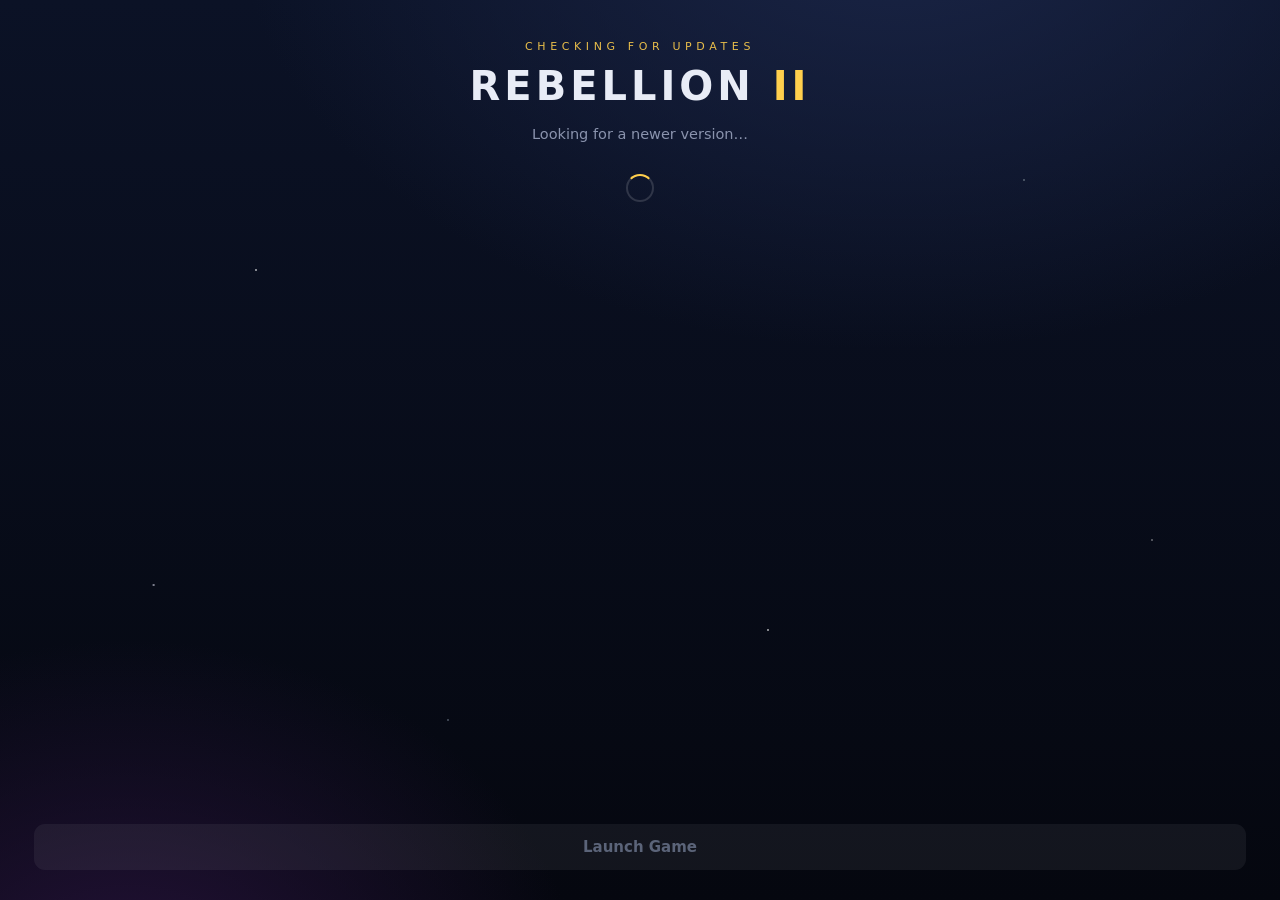
<file: launcher/ui/index.html>
<!doctype html>
<html lang="en">
  <head>
    <meta charset="utf-8" />
    <meta name="viewport" content="width=device-width, initial-scale=1" />
    <title>Rebellion 2 Launcher</title>
    <style>
      * { box-sizing: border-box; }
      html, body { height: 100%; margin: 0; }
      body {
        font-family: "Segoe UI", system-ui, sans-serif; color: #e8ecf6;
        background:
          radial-gradient(1200px 800px at 70% -10%, #1a2547 0%, transparent 55%),
          radial-gradient(900px 700px at 10% 110%, #241238 0%, transparent 50%),
          linear-gradient(180deg, #0b1226, #05070f);
        display: flex; overflow: hidden; user-select: none;
      }
      body::before {
        content: ""; position: fixed; inset: 0;
        background-image:
          radial-gradient(1.5px 1.5px at 20% 30%, #fff 50%, transparent),
          radial-gradient(1px 1px at 80% 20%, #cdd 50%, transparent),
          radial-gradient(1.5px 1.5px at 60% 70%, #fff 50%, transparent),
          radial-gradient(1px 1px at 35% 80%, #bcd 50%, transparent),
          radial-gradient(1px 1px at 90% 60%, #fff 50%, transparent),
          radial-gradient(1.5px 1.5px at 12% 65%, #eef 50%, transparent);
        opacity: 0.5; pointer-events: none;
      }
      .card {
        position: relative; width: 100%; height: 100%; overflow: hidden; padding: 40px 34px 30px;
        display: flex; flex-direction: column; text-align: center;
      }
      .kicker { letter-spacing: .42em; font-size: 11px; color: #ffcf4d; text-transform: uppercase; margin: 0 0 12px; opacity: .9; }
      h1 { margin: 0; font-size: clamp(24px, 8vw, 40px); font-weight: 800; letter-spacing: .1em; line-height: 1.05; }
      h1 .two { color: #ffcf4d; }
      .sub { margin: 16px auto 24px; max-width: 34ch; color: #8a93ad; font-size: 14.5px; line-height: 1.6; min-height: 20px; }
      .spin { width: 28px; height: 28px; border: 2.5px solid rgba(255,255,255,.14); border-top-color: #ffcf4d; border-radius: 50%; animation: sp .8s linear infinite; margin: 4px auto; }
      @keyframes sp { to { transform: rotate(360deg); } }
      .bar { width: 100%; height: 7px; background: rgba(255,255,255,.08); border-radius: 5px; overflow: hidden; display: none; margin-top: 4px; }
      .f { height: 100%; width: 0%; background: linear-gradient(90deg, #ffcf4d, #ffb43d); transition: width .3s; }
      .p { font-size: 11.5px; color: #8a93ad; min-height: 0; margin-top: 8px; }
      .btns { margin-top: auto; }
      .b { display: flex; align-items: center; justify-content: center; width: 100%; padding: 14px 18px; margin: 11px 0 0; border-radius: 11px; font-size: 15px; font-weight: 700; text-decoration: none; }
      .b.disabled { background: rgba(255,255,255,.06); color: #5b6479; cursor: default; }
    </style>
  </head>
  <body>
    <main class="card">
      <p class="kicker">Checking for updates</p>
      <h1>REBELLION <span class="two">II</span></h1>
      <p class="sub" id="s">Looking for a newer version…</p>
      <div class="spin"></div>
      <div class="bar" id="bar"><div class="f" id="f"></div></div>
      <div class="p" id="p"></div>
      <div class="btns"><span class="b disabled">Launch Game</span></div>
    </main>
    <script>
      window.rebSetProgress = function (percent, label) {
        var bar = document.getElementById("bar"); if (bar) bar.style.display = "block";
        var f = document.getElementById("f"); if (f) f.style.width = percent + "%";
        var p = document.getElementById("p"); if (p) p.textContent = percent > 0 ? percent + "%" : "";
        if (label) { var s = document.getElementById("s"); if (s) s.textContent = label; }
      };
      window.rebSetStatus = function (label) { var s = document.getElementById("s"); if (s) s.textContent = label; };
    </script>
  </body>
</html>
</file>
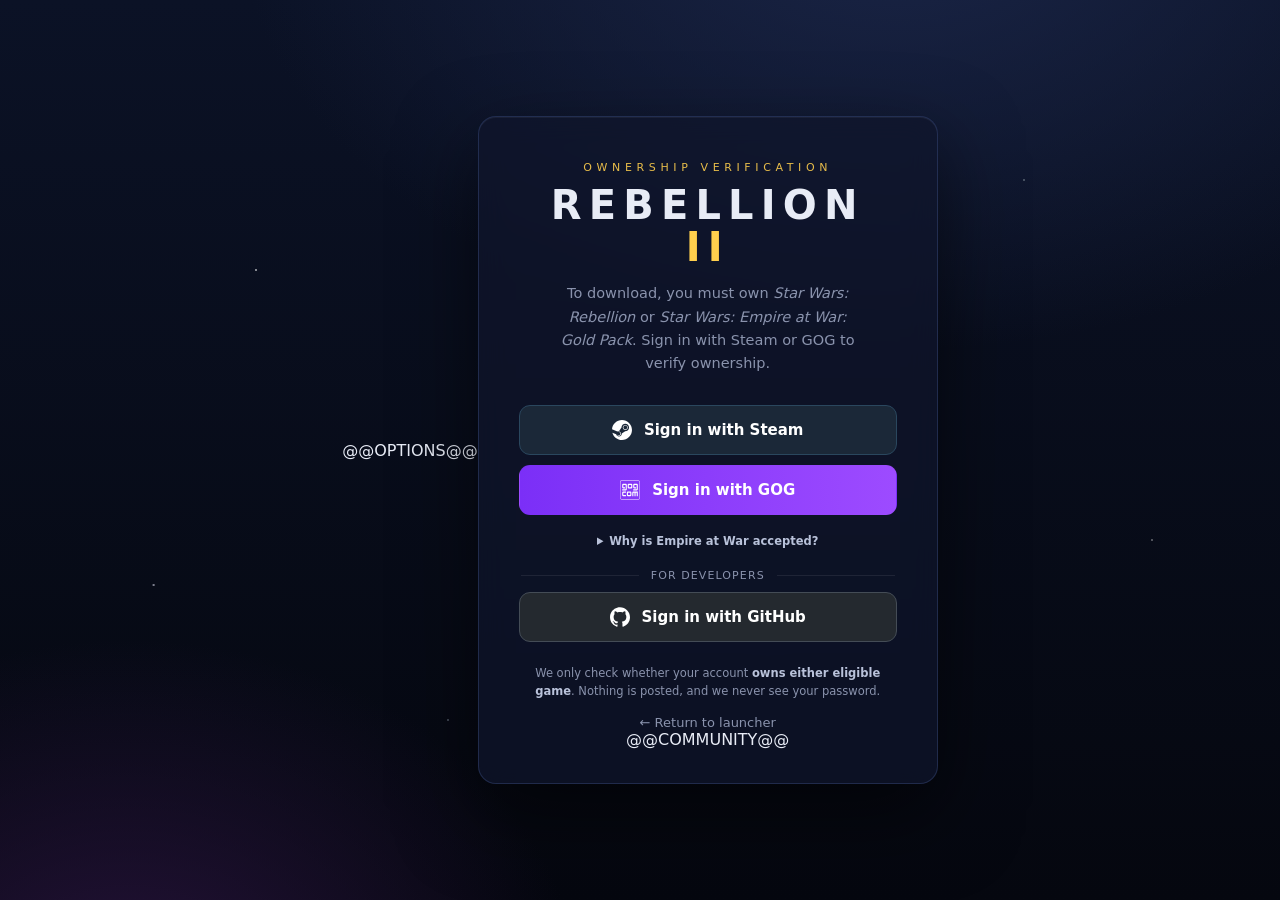
<file: launcher/ui/ownership.html>
<!doctype html>
<html lang="en">
  <head>
    <meta charset="utf-8" />
    <meta name="viewport" content="width=device-width, initial-scale=1" />
    <title>Rebellion II — Verify Your Copy</title>
    <style>
      :root {
        --bg0: #05070f;
        --bg1: #0b1226;
        --panel: rgba(16, 22, 43, 0.72);
        --edge: rgba(120, 160, 255, 0.18);
        --text: #e8ecf6;
        --muted: #8a93ad;
        --accent: #ffcf4d;
        --steam: #1b2838;
        --steam-edge: #2a475e;
        --gog: #7b2ff7;
        --github: #24292f;
        --github-edge: #444c56;
      }
      * {
        box-sizing: border-box;
      }
      html,
      body {
        height: 100%;
        margin: 0;
      }
      html {
        scrollbar-width: none;
      }
      html::-webkit-scrollbar {
        display: none;
      }
      body {
        height: auto;
        min-height: 100%;
        padding: 20px 0;
        font-family:
          "Segoe UI",
          system-ui,
          -apple-system,
          sans-serif;
        color: var(--text);
        background:
          radial-gradient(
            1200px 800px at 70% -10%,
            #1a2547 0%,
            transparent 55%
          ),
          radial-gradient(900px 700px at 10% 110%, #241238 0%, transparent 50%),
          linear-gradient(180deg, var(--bg1), var(--bg0));
        background-attachment: fixed;
        background-repeat: no-repeat;
        display: flex;
        align-items: center;
        justify-content: center;
        overflow-x: hidden;
        overflow-y: auto;
      }
      /* starfield */
      body::before {
        content: "";
        position: fixed;
        inset: 0;
        background-image:
          radial-gradient(1.5px 1.5px at 20% 30%, #fff 50%, transparent),
          radial-gradient(1px 1px at 80% 20%, #cdd 50%, transparent),
          radial-gradient(1.5px 1.5px at 60% 70%, #fff 50%, transparent),
          radial-gradient(1px 1px at 35% 80%, #bcd 50%, transparent),
          radial-gradient(1px 1px at 90% 60%, #fff 50%, transparent),
          radial-gradient(1.5px 1.5px at 12% 65%, #eef 50%, transparent);
        opacity: 0.5;
        pointer-events: none;
      }
      .card {
        position: relative;
        width: min(92vw, 460px);
        padding: 44px 40px 34px;
        background: var(--panel);
        border: 1px solid var(--edge);
        border-radius: 18px;
        backdrop-filter: blur(14px);
        box-shadow:
          0 30px 80px rgba(0, 0, 0, 0.55),
          inset 0 1px 0 rgba(255, 255, 255, 0.05);
        text-align: center;
      }
      .kicker {
        letter-spacing: 0.42em;
        font-size: 11px;
        color: var(--accent);
        text-transform: uppercase;
        margin: 0 0 10px;
        opacity: 0.9;
      }
      h1 {
        margin: 0;
        font-size: 40px;
        font-weight: 800;
        letter-spacing: 0.18em;
        line-height: 1.05;
      }
      h1 .two {
        color: var(--accent);
      }
      .sub {
        margin: 14px auto 30px;
        max-width: 34ch;
        color: var(--muted);
        font-size: 14.5px;
        line-height: 1.6;
      }
      .btn {
        display: flex;
        align-items: center;
        justify-content: center;
        gap: 12px;
        width: 100%;
        padding: 14px 18px;
        margin: 10px 0;
        border-radius: 11px;
        border: 1px solid transparent;
        font-size: 15px;
        font-weight: 600;
        color: #fff;
        cursor: pointer;
        text-decoration: none;
        transition:
          transform 0.08s ease,
          filter 0.15s ease;
      }
      .btn:hover {
        filter: brightness(1.12);
        transform: translateY(-1px);
      }
      .btn svg {
        width: 20px;
        height: 20px;
        flex: none;
      }
      .btn-steam {
        background: var(--steam);
        border-color: var(--steam-edge);
      }
      .btn-gog {
        background: linear-gradient(90deg, #7b2ff7, #9d4bff);
      }
      .btn-github {
        background: var(--github);
        border-color: var(--github-edge);
      }
      .divider {
        display: flex;
        align-items: center;
        gap: 12px;
        color: var(--muted);
        font-size: 11px;
        letter-spacing: 0.1em;
        margin: 18px 2px 6px;
        text-transform: uppercase;
      }
      .divider::before,
      .divider::after {
        content: "";
        height: 1px;
        flex: 1;
        background: rgba(255, 255, 255, 0.08);
      }
      .foot {
        margin-top: 22px;
        color: var(--muted);
        font-size: 11.5px;
        line-height: 1.6;
      }
      .foot b {
        color: #b9c2da;
        font-weight: 600;
      }
      .faq {
        margin: 18px 0 0;
        color: var(--muted);
        font-size: 11.5px;
        line-height: 1.55;
        text-align: left;
      }
      .faq summary {
        color: #b9c2da;
        cursor: pointer;
        font-weight: 600;
        text-align: center;
      }
      .faq p {
        margin: 10px 0 0;
      }
      @@COMMUNITY_STYLES@@
      @@OPTIONS_STYLES@@
    </style>
  </head>
  <body>
    @@OPTIONS@@
    <main class="card">
      <p class="kicker">Ownership Verification</p>
      <h1>REBELLION <span class="two">II</span></h1>
      <p class="sub">
        To download, you must own <i>Star Wars: Rebellion</i> or
        <i>Star Wars: Empire at War: Gold Pack</i>. Sign in with Steam or GOG to
        verify ownership.
      </p>

      <a class="btn btn-steam" id="steam" href="@@ACT@@?choice=steam-signin">
        <svg viewBox="0 0 24 24" fill="currentColor">
          <path
            d="M11.979 0C5.678 0 .511 4.86.022 11.037l6.432 2.658c.545-.371 1.203-.59 1.912-.59.063 0 .125.004.188.006l2.861-4.142V8.91c0-2.495 2.028-4.524 4.524-4.524 2.494 0 4.524 2.031 4.524 4.527s-2.03 4.525-4.524 4.525h-.105l-4.076 2.911c0 .052.004.105.004.159 0 1.875-1.515 3.396-3.39 3.396-1.635 0-3.016-1.173-3.331-2.727L.436 15.27C1.862 20.307 6.486 24 11.979 24c6.627 0 11.999-5.373 11.999-12S18.605 0 11.979 0zM7.54 18.21l-1.473-.61c.262.543.714.999 1.314 1.25 1.297.539 2.793-.076 3.332-1.375.263-.63.264-1.319.005-1.949s-.75-1.121-1.377-1.383c-.624-.26-1.29-.249-1.878-.03l1.523.63c.956.4 1.409 1.5 1.009 2.455-.397.957-1.497 1.41-2.454 1.012H7.54zm11.415-9.303c0-1.662-1.353-3.015-3.015-3.015-1.665 0-3.015 1.353-3.015 3.015 0 1.665 1.35 3.015 3.015 3.015 1.663 0 3.015-1.35 3.015-3.015zm-5.273-.005c0-1.252 1.013-2.266 2.265-2.266 1.249 0 2.266 1.014 2.266 2.266 0 1.251-1.017 2.265-2.266 2.265-1.253 0-2.265-1.014-2.265-2.265z"
          />
        </svg>
        Sign in with Steam
      </a>

      <a class="btn btn-gog" id="gog" href="@@ACT@@?choice=gog-signin">
        <svg viewBox="0 0 24 24" fill="currentColor">
          <path
            d="M7.15 15.24H4.36a.4.4 0 0 0-.4.4v2c0 .21.18.4.4.4h2.8v1.32h-3.5c-.56 0-1.02-.46-1.02-1.03v-3.39c0-.56.46-1.02 1.03-1.02h3.48v1.32zM8.16 11.54c0 .58-.47 1.05-1.05 1.05H2.63v-1.35h3.78a.4.4 0 0 0 .4-.4V6.39a.4.4 0 0 0-.4-.4H4.39a.4.4 0 0 0-.41.4v2.02c0 .23.18.4.4.4H6v1.35H3.68c-.58 0-1.05-.46-1.05-1.04V5.68c0-.57.47-1.04 1.05-1.04H7.1c.58 0 1.05.47 1.05 1.04v5.86zM21.36 19.36h-1.32v-4.12h-.93a.4.4 0 0 0-.4.4v3.72h-1.33v-4.12h-.93a.4.4 0 0 0-.4.4v3.72h-1.33v-4.42c0-.56.46-1.02 1.03-1.02h5.61v5.44zM21.37 11.54c0 .58-.47 1.05-1.05 1.05h-4.48v-1.35h3.78a.4.4 0 0 0 .4-.4V6.39a.4.4 0 0 0-.4-.4h-2.03a.4.4 0 0 0-.4.4v2.02c0 .23.18.4.4.4h1.62v1.35H16.9c-.58 0-1.05-.46-1.05-1.04V5.68c0-.57.47-1.04 1.05-1.04h3.43c.58 0 1.05.47 1.05 1.04v5.86zM13.72 4.64h-3.44c-.58 0-1.04.47-1.04 1.04v3.44c0 .58.46 1.04 1.04 1.04h3.44c.57 0 1.04-.46 1.04-1.04V5.68c0-.57-.47-1.04-1.04-1.04m-.3 1.75v2.02a.4.4 0 0 1-.4.4h-2.03a.4.4 0 0 1-.4-.4V6.4c0-.22.17-.4.4-.4H13c.23 0 .4.18.4.4zM12.63 13.92H9.24c-.57 0-1.03.46-1.03 1.02v3.39c0 .57.46 1.03 1.03 1.03h3.39c.57 0 1.03-.46 1.03-1.03v-3.39c0-.56-.46-1.02-1.03-1.02m-.3 1.72v2a.4.4 0 0 1-.4.4v-.01H9.94a.4.4 0 0 1-.4-.4v-1.99c0-.22.18-.4.4-.4h2c.22 0 .4.18.4.4zM23.49 1.1a1.74 1.74 0 0 0-1.24-.52H1.75A1.74 1.74 0 0 0 0 2.33v19.34a1.74 1.74 0 0 0 1.75 1.75h20.5A1.74 1.74 0 0 0 24 21.67V2.33c0-.48-.2-.92-.51-1.24m0 20.58a1.23 1.23 0 0 1-1.24 1.24H1.75A1.23 1.23 0 0 1 .5 21.67V2.33a1.23 1.23 0 0 1 1.24-1.24h20.5a1.24 1.24 0 0 1 1.24 1.24v19.34z"
          />
        </svg>
        Sign in with GOG
      </a>

      <details class="faq">
        <summary>Why is Empire at War accepted?</summary>
        <p>
          <i>Star Wars: Rebellion</i> is no longer available for purchase
          through its former digital storefronts, leaving new players without
          the original—and preferred—ownership path. The installer therefore
          also accepts ownership of the commercially available
          <i>Star Wars: Empire at War: Gold Pack</i>.
        </p>
        <p>
          This is only an alternative ownership check. Rebellion II does not
          copy, extract, install, or otherwise use any files, code, artwork,
          audio, or other assets from
          <i>Empire at War</i>.
        </p>
      </details>

      <div class="divider">For developers</div>

      <a class="btn btn-github" id="github" href="@@ACT@@?choice=github-signin">
        <svg viewBox="0 0 24 24" fill="currentColor">
          <path
            d="M12 .297c-6.63 0-12 5.373-12 12 0 5.303 3.438 9.8 8.205 11.385.6.113.82-.258.82-.577 0-.285-.01-1.04-.015-2.04-3.338.724-4.042-1.61-4.042-1.61C4.422 18.07 3.633 17.7 3.633 17.7c-1.087-.744.084-.729.084-.729 1.205.084 1.838 1.236 1.838 1.236 1.07 1.835 2.809 1.305 3.495.998.108-.776.417-1.305.76-1.605-2.665-.3-5.466-1.332-5.466-5.93 0-1.31.465-2.38 1.235-3.22-.135-.303-.54-1.523.105-3.176 0 0 1.005-.322 3.3 1.23.96-.267 1.98-.399 3-.405 1.02.006 2.04.138 3 .405 2.28-1.552 3.285-1.23 3.285-1.23.645 1.653.24 2.873.12 3.176.765.84 1.23 1.91 1.23 3.22 0 4.61-2.805 5.625-5.475 5.92.42.36.81 1.096.81 2.22 0 1.606-.015 2.896-.015 3.286 0 .315.21.69.825.57C20.565 22.092 24 17.592 24 12.297c0-6.627-5.373-12-12-12z"
          />
        </svg>
        Sign in with GitHub
      </a>

      <p class="foot">
        We only check whether your account <b>owns either eligible game</b>.
        Nothing is posted, and we never see your password.
      </p>

      <a
        href="@@ACT@@?choice=back"
        style="
          display: block;
          margin-top: 14px;
          color: #8a93ad;
          font-size: 13px;
          text-decoration: none;
        "
        >← Return to launcher</a
      >
      @@COMMUNITY@@
    </main>
  </body>
</html>
</file>
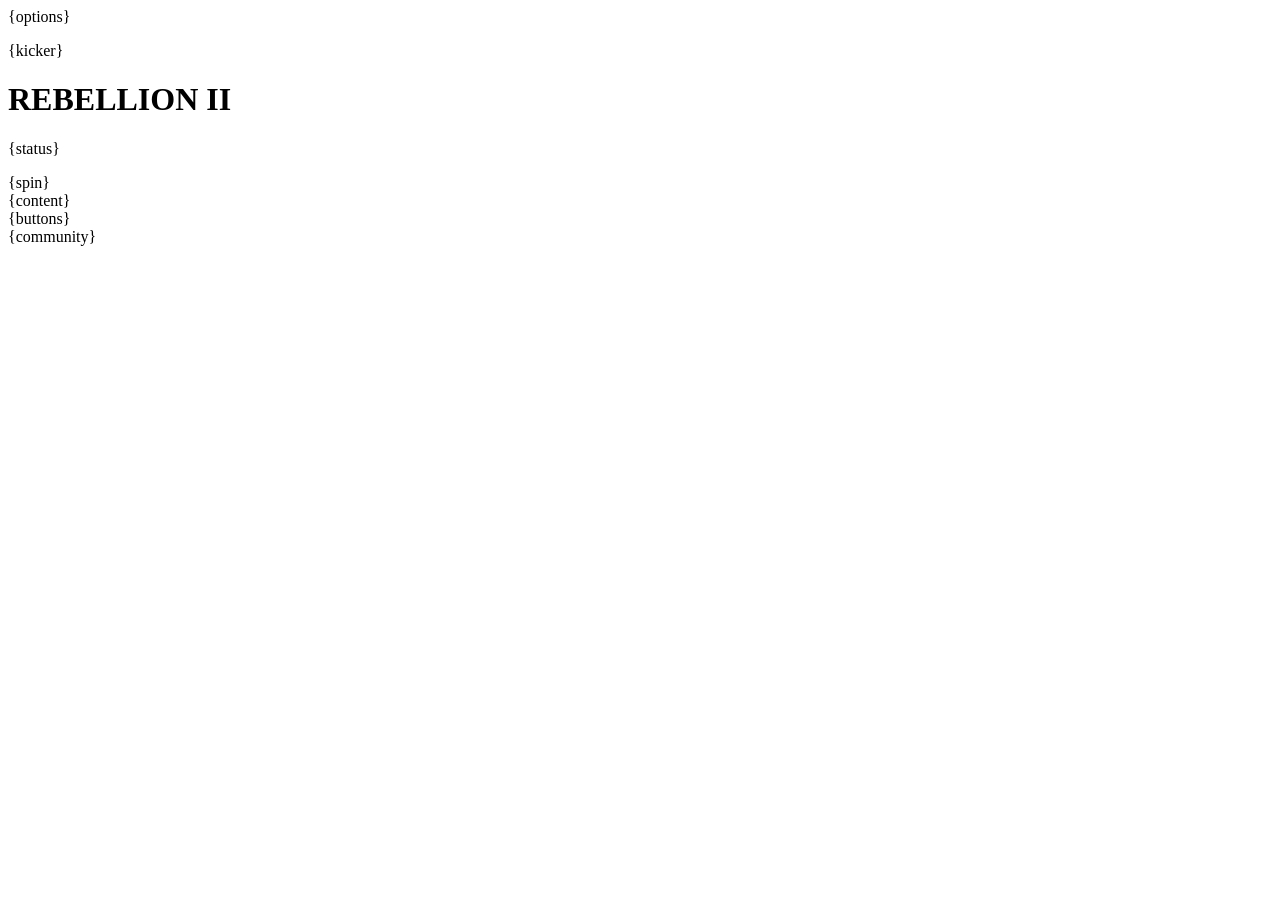
<file: launcher/ui/screen.html>
<!doctype html>
<html>
  <head>
    <meta charset="utf-8" />
    <style>
      {styles}
    </style>
  </head>
  <body>
    {options}
    <main class="{card_class}">
      <p class="kicker">{kicker}</p>
      <h1>REBELLION <span class="two">II</span></h1>
      <p class="{status_class}" id="s">{status}</p>
      {spin}
      <div class="bar" id="bar">
        <div class="f" id="f"></div>
      </div>
      <div class="p" id="p"></div>
      {content}
      <div class="btns">{buttons}</div>
      {community}
    </main>
    <script>
      window.rebSetProgress = function (percent, label) {{
        var bar = document.getElementById("bar");
        if (bar) bar.style.display = "block";
        var fill = document.getElementById("f");
        if (fill) fill.style.width = percent + "%";
        var progress = document.getElementById("p");
        if (progress) progress.textContent = percent > 0 ? percent + "%" : "";
        if (label) window.rebSetStatus(label);
      }};
      window.rebSetStatus = function (label) {{
        var status = document.getElementById("s");
        if (status) status.textContent = label;
      }};
    </script>
  </body>
</html>
</file>
